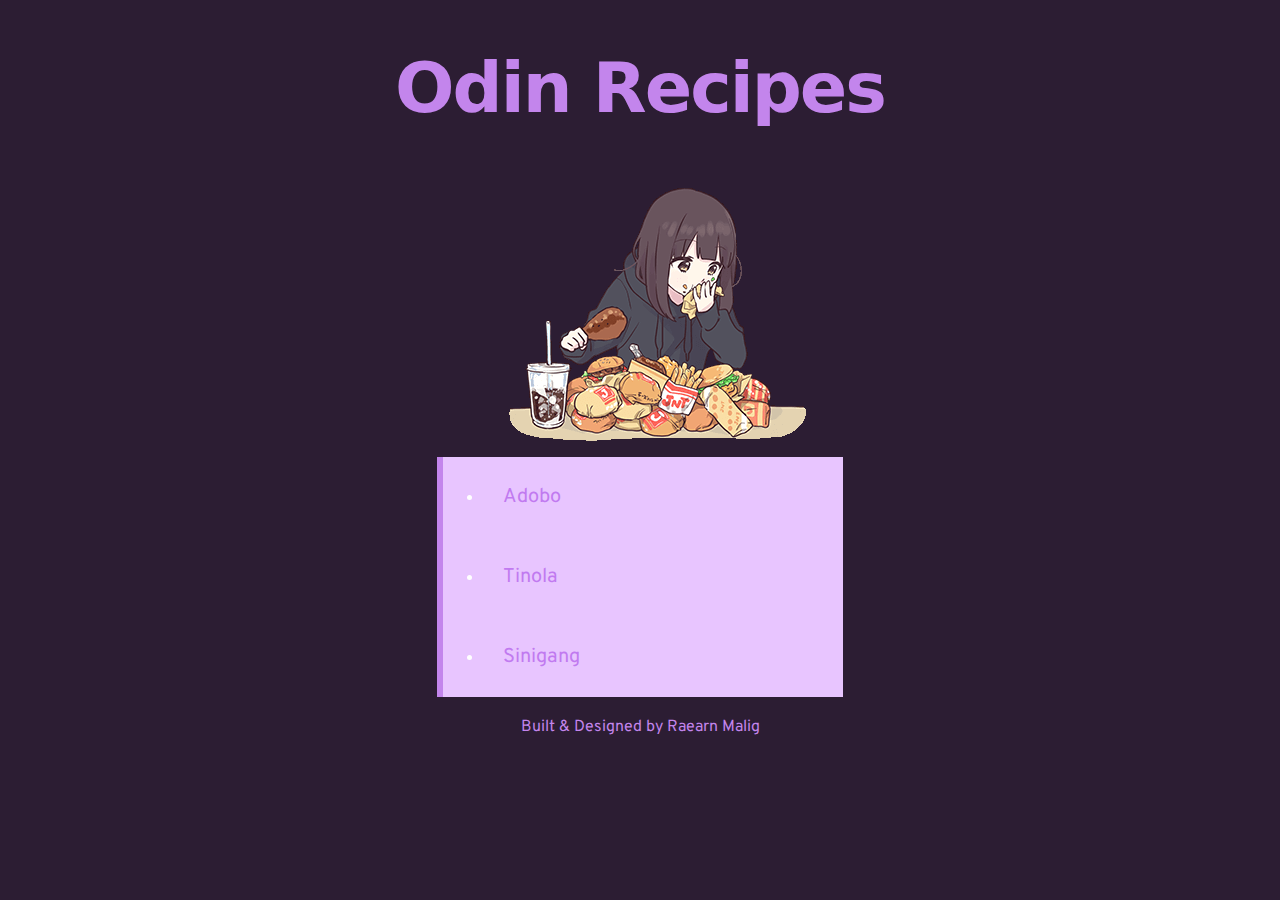
<file: index.html>
<!DOCTYPE html>
<html lang="en">
    <head>
        <meta charset="UTF-8">
        <link rel="preconnect" href="https://fonts.googleapis.com">
        <link rel="preconnect" href="https://fonts.gstatic.com" crossorigin>
        <link href="https://fonts.googleapis.com/css2?family=Overpass&display=swap" rel="stylesheet">
        <link rel="preconnect" href="https://fonts.googleapis.com">
        <link rel="preconnect" href="https://fonts.gstatic.com" crossorigin>
        <link href="https://fonts.googleapis.com/css2?family=Oxygen:wght@300;400;700&display=swap" rel="stylesheet">
        <link rel="stylesheet" href="styles.css">
        <title>Recipe</title>
    </head>
    <body>
        <h1>Odin Recipes</h1>
        <div><img src="./images/burger-eat.gif"></div>
        <div class="container">
        <ul>
            <li><a href="./recipes/adobo.html">Adobo</a></li>
            <li><a href="./recipes/tinola.html">Tinola</a></li>
            <li><a href="./recipes/sinigang.html">Sinigang</a></li>
        </ul>
    </div>
    <div class="footer">Built & Designed by Raearn Malig</div>
    </body>
</html>
</file>
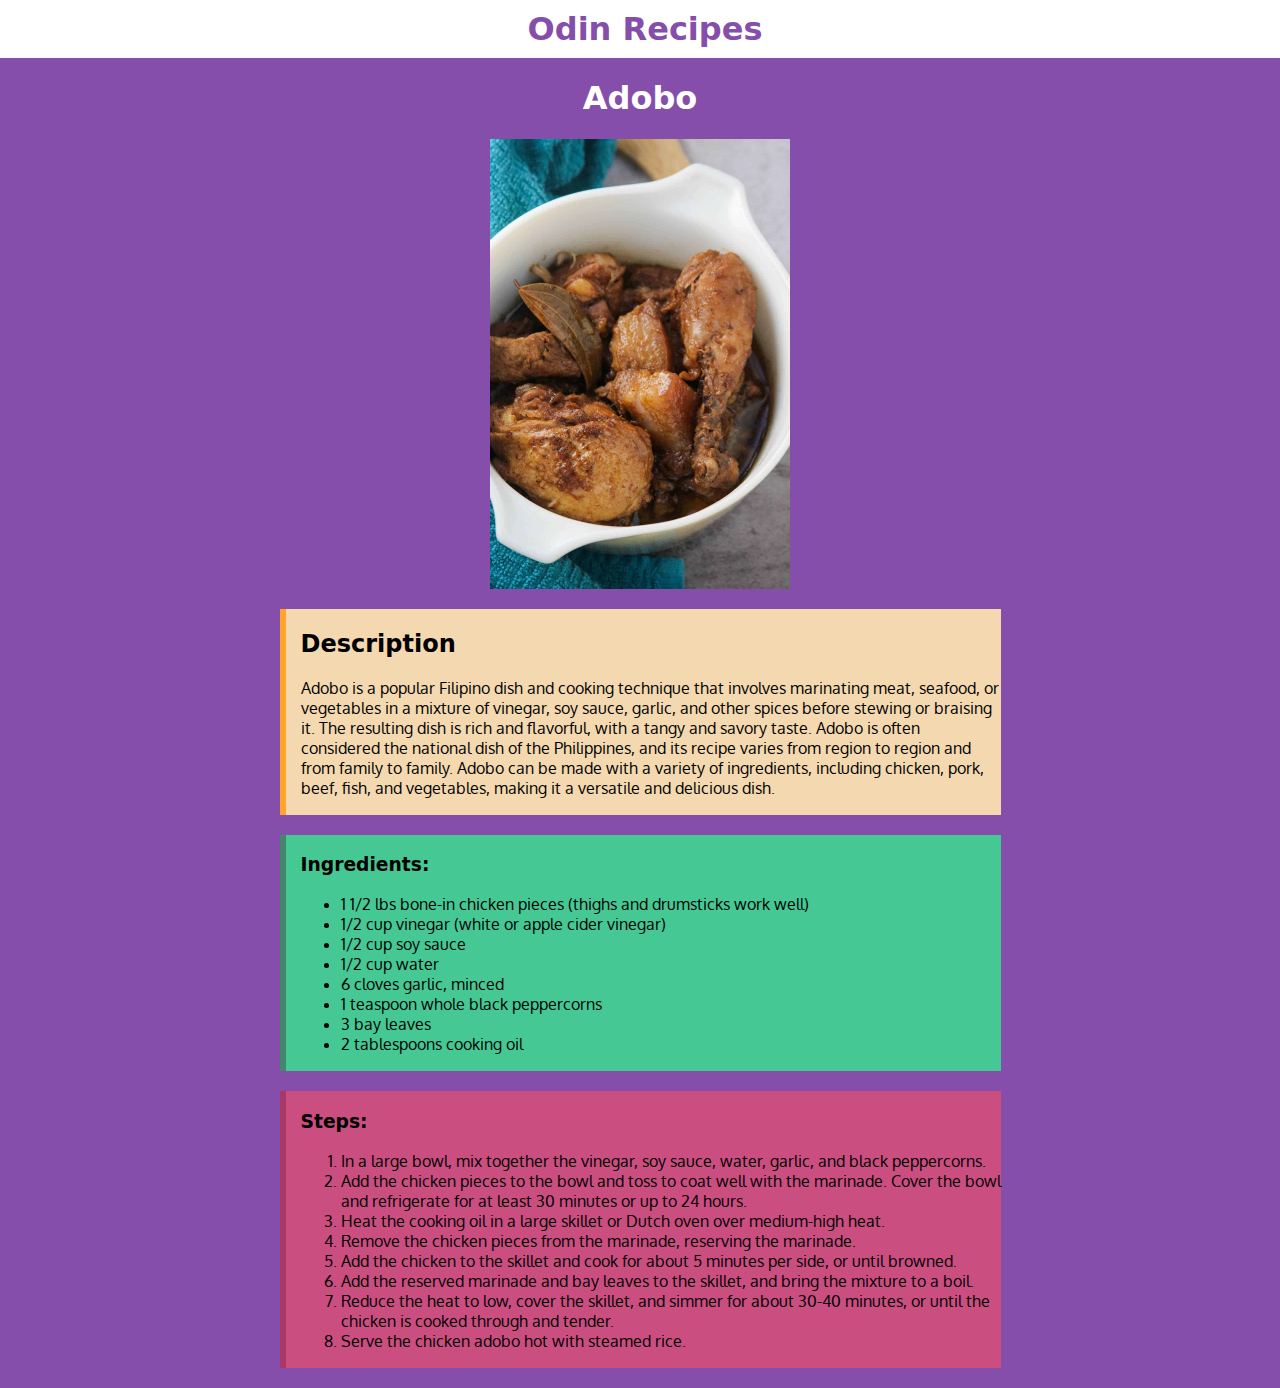
<file: recipes/adobo.html>
<!DOCTYPE html>
<html lang="en">
<head>
    <meta charset="UTF-8">
    <link rel="preconnect" href="https://fonts.googleapis.com">
    <link rel="preconnect" href="https://fonts.gstatic.com" crossorigin>
    <link href="https://fonts.googleapis.com/css2?family=Overpass&display=swap" rel="stylesheet">
    <link rel="preconnect" href="https://fonts.googleapis.com">        <link rel="preconnect" href="https://fonts.gstatic.com" crossorigin>
    <link href="https://fonts.googleapis.com/css2?family=Oxygen:wght@300;400;700&display=swap" rel="stylesheet">
    <link rel="stylesheet" href="recipe.css">
    <title>Recipe: Adobo</title>
</head>
<body>
    <div class="navbar">
        <h1><a href="../index.html">Odin Recipes</a></h1>
    </div>
    
    <h1 class="recipe">Adobo</h1>
    <img src="../images/adobo.jpg" width=300px height=450px alt="adobo">

    <div class="box description">
        <h2>Description</h2>
        <p>Adobo is a popular Filipino dish and cooking technique that involves marinating meat, seafood, or vegetables in a mixture of vinegar, soy sauce, garlic, and other spices before stewing or braising it. The resulting dish is rich and flavorful, with a tangy and savory taste. Adobo is often considered the national dish of the Philippines, and its recipe varies from region to region and from family to family. Adobo can be made with a variety of ingredients, including chicken, pork, beef, fish, and vegetables, making it a versatile and delicious dish.</p>
    </div>

    <div class="box ingredients">
        <h3>Ingredients:</h3>
        <ul>
            <li>1 1/2 lbs bone-in chicken pieces (thighs and drumsticks work well)</li>
            <li>1/2 cup vinegar (white or apple cider vinegar)</li>
            <li>1/2 cup soy sauce</li>
            <li>1/2 cup water</li>
            <li>6 cloves garlic, minced</li>
            <li>1 teaspoon whole black peppercorns</li>
            <li>3 bay leaves</li>
            <li>2 tablespoons cooking oil</li>
        </ul>
    </div>
    
    <div class="box steps">
        <h3>Steps:</h3>
        <ol>
            <li>In a large bowl, mix together the vinegar, soy sauce, water, garlic, and black peppercorns.</li>
            <li>Add the chicken pieces to the bowl and toss to coat well with the marinade. Cover the bowl and refrigerate for at least 30 minutes or up to 24 hours.</li>
            <li>Heat the cooking oil in a large skillet or Dutch oven over medium-high heat.</li>
            <li>Remove the chicken pieces from the marinade, reserving the marinade.</li>
            <li>Add the chicken to the skillet and cook for about 5 minutes per side, or until browned.</li>
            <li>Add the reserved marinade and bay leaves to the skillet, and bring the mixture to a boil.</li>
            <li>Reduce the heat to low, cover the skillet, and simmer for about 30-40 minutes, or until the chicken is cooked through and tender.</li>
            <li>Serve the chicken adobo hot with steamed rice.
        </ol>
    </div>

</body>
</html>
</file>
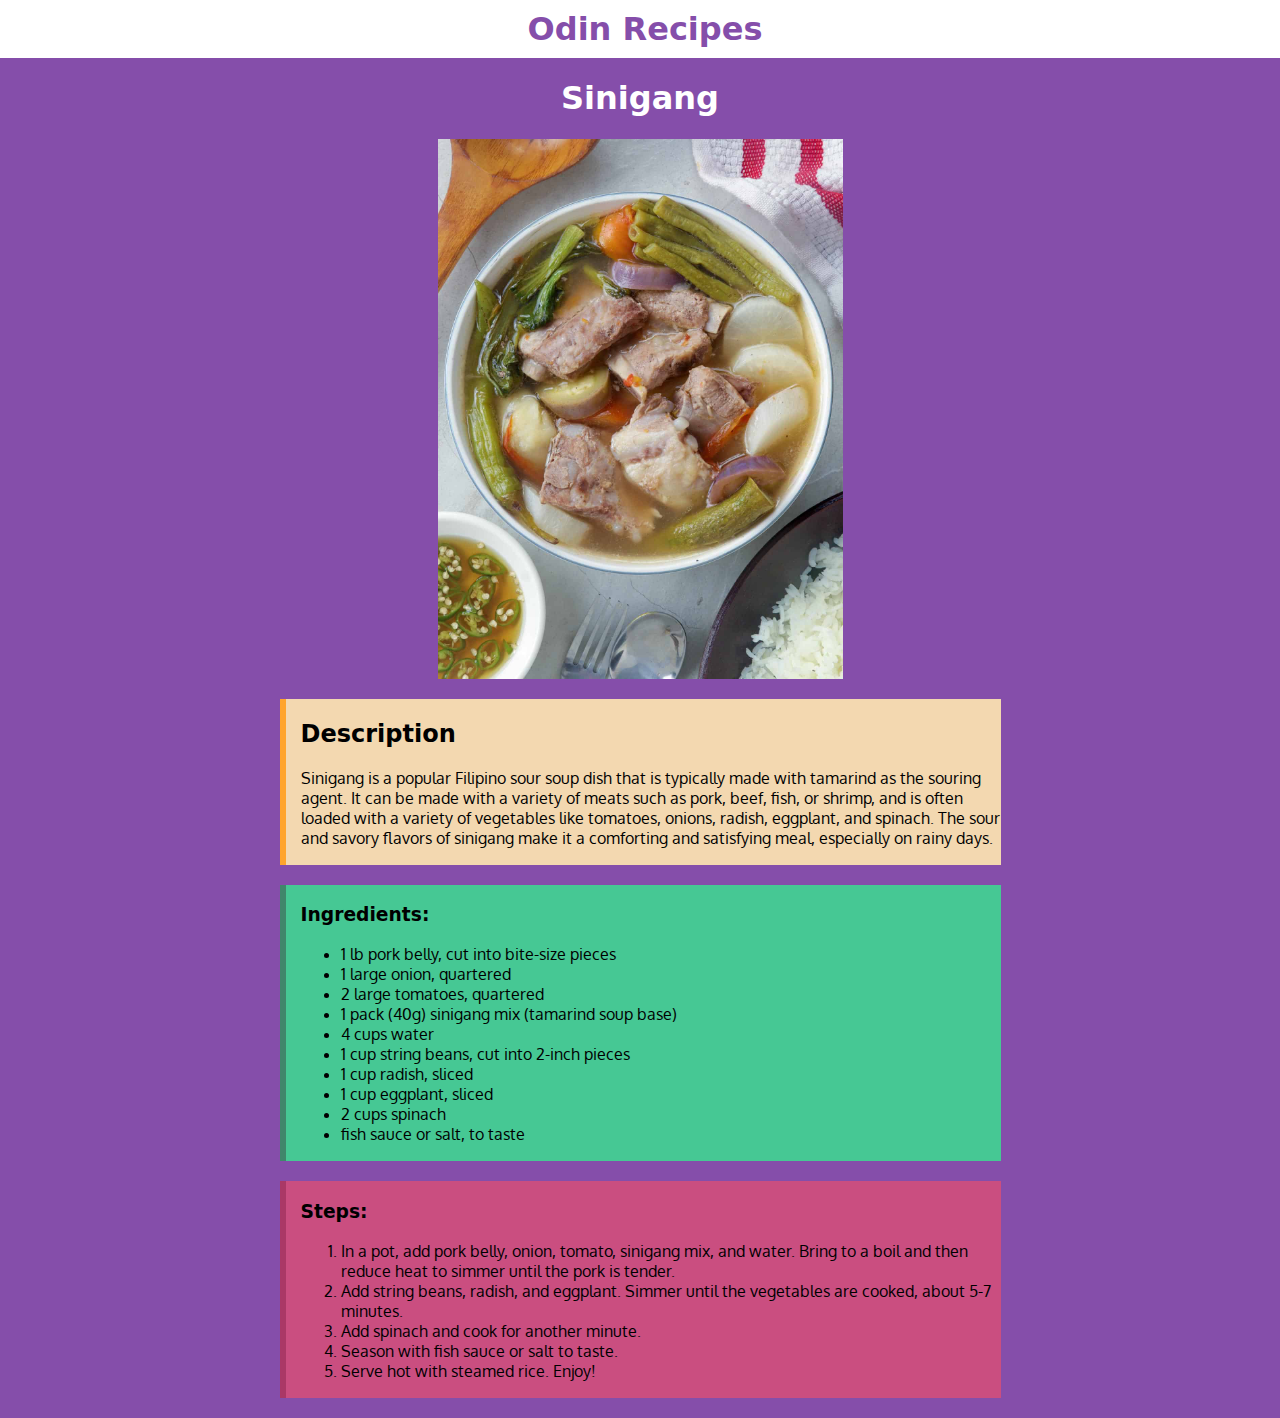
<file: recipes/sinigang.html>
<!DOCTYPE html>
<html lang="en">
<head>
    <meta charset="UTF-8">
    <link rel="preconnect" href="https://fonts.googleapis.com">
    <link rel="preconnect" href="https://fonts.gstatic.com" crossorigin>
    <link href="https://fonts.googleapis.com/css2?family=Overpass&display=swap" rel="stylesheet">
    <link rel="preconnect" href="https://fonts.googleapis.com">        <link rel="preconnect" href="https://fonts.gstatic.com" crossorigin>
    <link href="https://fonts.googleapis.com/css2?family=Oxygen:wght@300;400;700&display=swap" rel="stylesheet">
    <link rel="stylesheet" href="recipe.css">
    <title>Recipe: Sinigang</title>
</head>
<body>

    <div class="navbar">
        <h1><a href="../index.html">Odin Recipes</a></h1>
    </div>

    <h1 class="recipe">Sinigang</h1>
    <img src="../images/sinigang.jpg" width=405px height=540px alt="sinigang">
    
    <div class="box description">
    <h2>Description</h2>
    <p>Sinigang is a popular Filipino sour soup dish that is typically made with tamarind as the souring agent. It can be made with a variety of meats such as pork, beef, fish, or shrimp, and is often loaded with a variety of vegetables like tomatoes, onions, radish, eggplant, and spinach. The sour and savory flavors of sinigang make it a comforting and satisfying meal, especially on rainy days.    </p>
    </div>
    <div class="box ingredients">
    <h3>Ingredients:</h3>
    <ul>
        <li>1 lb pork belly, cut into bite-size pieces</li>
        <li>1 large onion, quartered</li>
        <li>2 large tomatoes, quartered</li>
        <li>1 pack (40g) sinigang mix (tamarind soup base)</li>
        <li>4 cups water</li>
        <li>1 cup string beans, cut into 2-inch pieces</li>
        <li>1 cup radish, sliced</li>
        <li>1 cup eggplant, sliced</li>
        <li>2 cups spinach</li>
        <li>fish sauce or salt, to taste</li>
    </ul>
    </div>

    <div class="box steps">
    <h3>Steps:</h3>
    <ol>
        <li>In a pot, add pork belly, onion, tomato, sinigang mix, and water. Bring to a boil and then reduce heat to simmer until the pork is tender.</li>
        <li>Add string beans, radish, and eggplant. Simmer until the vegetables are cooked, about 5-7 minutes.</li>
        <li>Add spinach and cook for another minute.</li>
        <li>Season with fish sauce or salt to taste.</li>
        <li>Serve hot with steamed rice. Enjoy!</li>
    </ol>
    </div>

</body>
</html>
</file>
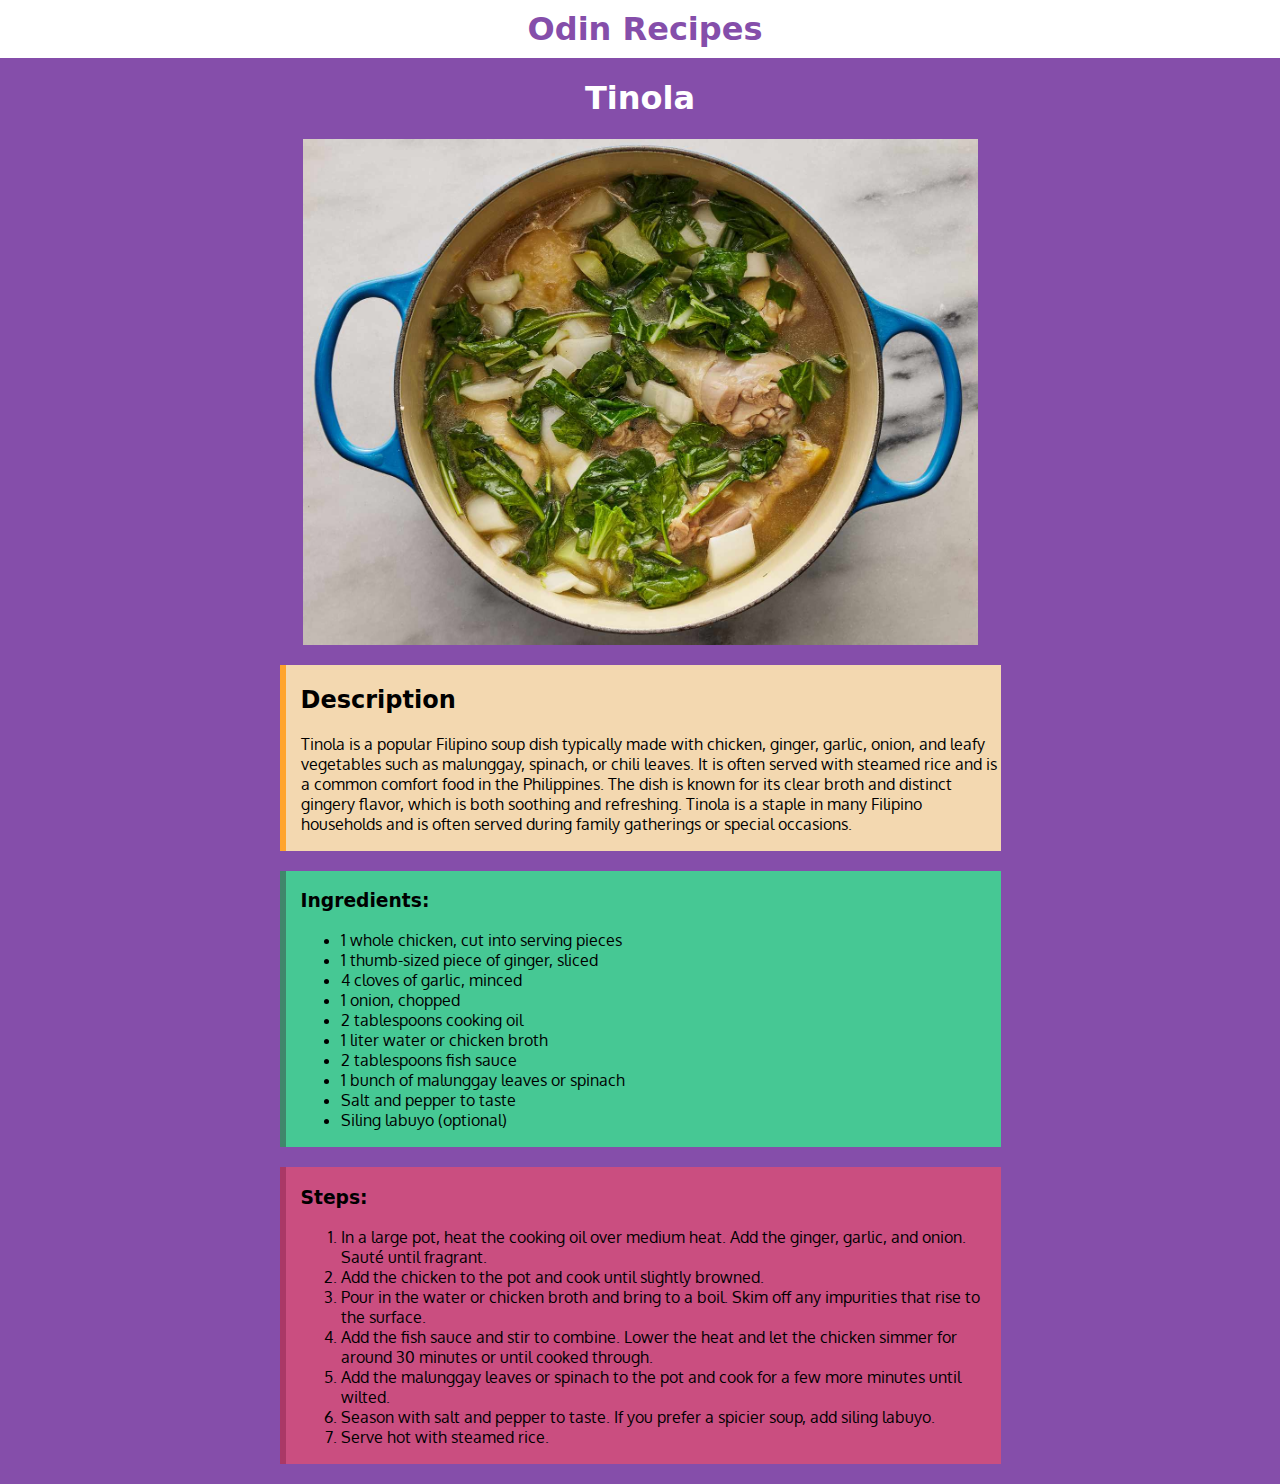
<file: recipes/tinola.html>
<!DOCTYPE html>
<html lang="en">
<head>
    <meta charset="UTF-8">
    <link rel="preconnect" href="https://fonts.googleapis.com">
    <link rel="preconnect" href="https://fonts.gstatic.com" crossorigin>
    <link href="https://fonts.googleapis.com/css2?family=Overpass&display=swap" rel="stylesheet">
    <link rel="preconnect" href="https://fonts.googleapis.com">        <link rel="preconnect" href="https://fonts.gstatic.com" crossorigin>
    <link href="https://fonts.googleapis.com/css2?family=Oxygen:wght@300;400;700&display=swap" rel="stylesheet">
    <link rel="stylesheet" href="recipe.css">
    <title>Recipe: Tinola</title>
</head>
<body>

    <div class="navbar">
        <h1><a href="../index.html">Odin Recipes</a></h1>
    </div>

    <h1 class="recipe">Tinola</h1>
    <img src="../images/tinola.jpg" width=675px height=506px alt="tinola">
    
    <div class="box description">
    <h2>Description</h2>
    <p>Tinola is a popular Filipino soup dish typically made with chicken, ginger, garlic, onion, and leafy vegetables such as malunggay, spinach, or chili leaves. It is often served with steamed rice and is a common comfort food in the Philippines. The dish is known for its clear broth and distinct gingery flavor, which is both soothing and refreshing. Tinola is a staple in many Filipino households and is often served during family gatherings or special occasions.</p>
    </div>

    <div class="box ingredients">
    <h3>Ingredients:</h3>
    <ul>
        <li>1 whole chicken, cut into serving pieces</li>
        <li>1 thumb-sized piece of ginger, sliced</li>
        <li>4 cloves of garlic, minced</li>
        <li>1 onion, chopped</li>
        <li>2 tablespoons cooking oil</li>
        <li>1 liter water or chicken broth</li>
        <li>2 tablespoons fish sauce</li>
        <li>1 bunch of malunggay leaves or spinach</li>
        <li>Salt and pepper to taste</li>
        <li>Siling labuyo (optional)</li>
    </ul>
    </div>

    <div class="box steps">
    <h3>Steps:</h3>
    <ol>
        <li>In a large pot, heat the cooking oil over medium heat. Add the ginger, garlic, and onion. Sauté until fragrant.</li>
        <li>Add the chicken to the pot and cook until slightly browned.</li>
        <li>Pour in the water or chicken broth and bring to a boil. Skim off any impurities that rise to the surface.</li>
        <li>Add the fish sauce and stir to combine. Lower the heat and let the chicken simmer for around 30 minutes or until cooked through.</li>
        <li>Add the malunggay leaves or spinach to the pot and cook for a few more minutes until wilted.</li>
        <li>Season with salt and pepper to taste. If you prefer a spicier soup, add siling labuyo.</li>
        <li>Serve hot with steamed rice.
    </ol>
    </div>

</body>
</html>
</file>
<file: styles.css>
body {
    background-color: rgb(44, 29, 51);
}

h1 {
    font-family: system-ui, -apple-system, BlinkMacSystemFont, 'Segoe UI', Roboto, Oxygen, Ubuntu, Cantarell, 'Open Sans', 'Helvetica Neue', sans-serif;
    font-weight:900;
    font-size:70px;
    letter-spacing: -2px;
    color:rgb(195, 133, 236);
    text-align: center;
    margin-bottom:30px;
}

div img {
    display:flex;
    margin: 0 auto;
}

div.container {
    margin:0 auto;
    background-color: rgb(232, 197, 255);
    width:400px;
    border-left: 6px solid;
    border-color:rgb(195, 133, 236);
}

ul li {
    padding-left: 20px;
    line-height: 80px;
    color:white;
}

ul li a {
    font-family: 'Overpass', sans-serif;
    font-size:20px;
    color:rgb(193, 122, 240);
    text-decoration: none;
    width: 70px;
    display:inline-block;
    transition:0.2s;
    transition-timing-function: ease;
}

ul li a:hover {
    transform:translateY(-10px);
}

.footer {
    margin-top:20px;
    text-align: center;
    color:rgb(195, 133, 236);
    font-family: 'Overpass', sans-serif;
}
</file>
<file: recipes/recipe.css>
body {
    background-color: #854eaa;
    margin:0;
}

h1, h2, h3 {
    font-family: system-ui, -apple-system, BlinkMacSystemFont, 'Segoe UI', Roboto, Oxygen, Ubuntu, Cantarell, 'Open Sans', 'Helvetica Neue', sans-serif;
    font-weight:800;
}

.recipe {
    color: white;
    font-weight: 900;
    text-align: center;
}

img {
    display:block;
    margin: 0 auto;
}

.box {
    width:700px;
    margin: 20px auto;
    padding:1px 0px 1px 15px;
    font-family: 'Oxygen', sans-serif;
}

.box.description {
    background-color: #f3d8b0;
    border-left:6px solid #ffa42c;
}

.box.ingredients {
    background-color: #46c894;
    border-left:6px solid #40876b;
}
.navbar h1, a, a:visited, a:hover, a:active {
    text-decoration: none;
    text-align:center;
    margin:0;
    color:#854eaa;
}

.navbar {
    background-color: white;
    padding:10px 0px 10px 10px;
}
.box.steps {
    background-color: #ca4e80;
    border-left:6px solid #aa3866;
}
</file>
